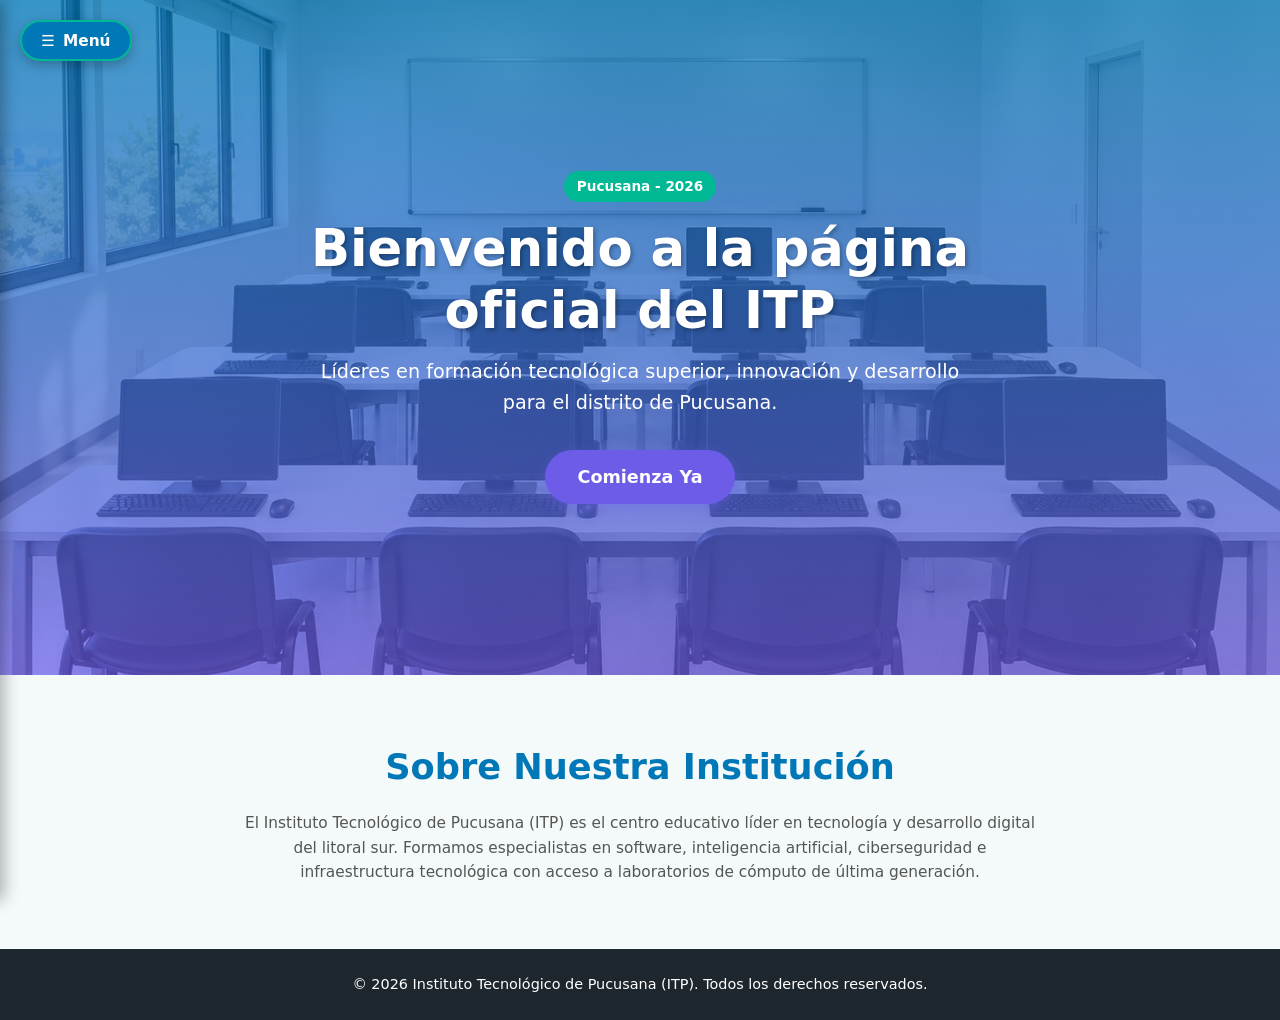
<file: index.html>
<!DOCTYPE html>
<html lang="es">
<head>
    <meta charset="UTF-8">
    <meta name="viewport" content="width=device-width, initial-scale=1.0">
    <title>ITP - Instituto Tecnológico de Pucusana</title>
    <link rel="stylesheet" href="styles.css">
</head>
<body>

    <!-- BOTÓN FLOTANTE MENÚ -->
    <button class="btn-menu-flotante-izq" onclick="toggleSidebar()">
        ☰ <span>Menú</span>
    </button>

    <!-- MENÚ LATERAL -->
    <aside id="sidebarMenu" class="sidebar-izq">
        <div class="sidebar-header">
            <span class="sidebar-title">ITP Pucusana</span>
            <span class="btn-cerrar-sidebar" onclick="toggleSidebar()">&times;</span>
        </div>

        <nav class="sidebar-links">
            <a href="index.html" onclick="toggleSidebar()">Inicio</a>
            <a href="carreras.html">Carreras Tecnológicas</a>
            <a href="#" onclick="toggleSidebar(); openModalForm();">
                Inscríbete Ya
            </a>
        </nav>
    </aside>

    <!-- SOBRECAPA -->
    <div id="overlaySidebar"
         class="overlay-sidebar"
         onclick="toggleSidebar()">
    </div>

    <!-- MAIN -->
    <main>

        <!-- HERO -->
        <section class="hero-banner">

            <div class="hero-contenido">

                <span class="badge-itp">
                    Pucusana - 2026
                </span>

                <h1>
                    Bienvenido a la página oficial del ITP
                </h1>

                <p>
                    Líderes en formación tecnológica superior,
                    innovación y desarrollo para el distrito de Pucusana.
                </p>

                <a href="carreras.html" class="btn-hero">
                    Comienza Ya
                </a>

            </div>

        </section>

        <!-- INFORMACIÓN -->
        <section class="seccion-info container">

            <h2>
                Sobre Nuestra Institución
            </h2>

            <p>
                El Instituto Tecnológico de Pucusana (ITP) es el centro
                educativo líder en tecnología y desarrollo digital del
                litoral sur. Formamos especialistas en software,
                inteligencia artificial, ciberseguridad e infraestructura
                tecnológica con acceso a laboratorios de cómputo de
                última generación.
            </p>

        </section>

    </main>

    <!-- MODAL -->
    <div id="modalInscripcion" class="modal-overlay">

        <div class="modal-contenido">

            <span class="btn-cerrar"
                  onclick="closeModalForm()">
                &times;
            </span>

            <!-- FORMULARIO -->
            <div id="vistaFormulario">

                <h2>
                    Formulario de Inscripción ITP
                </h2>

                <p>
                    Ingresa tus datos para registrar tu postulación académica.
                </p>

                <form id="formModal"
                      onsubmit="submitForm(event)">

                    <div class="grupo-input">

                        <label for="nombres">
                            Nombres Completos:
                        </label>

                        <input
                            type="text"
                            id="nombres"
                            required
                            placeholder="Ej. Juan Pérez"
                        >

                    </div>

                    <div class="grupo-input">

                        <label for="telefono">
                            Teléfono Celular:
                        </label>

                        <input
                            type="tel"
                            id="telefono"
                            required
                            placeholder="987654321"
                        >

                    </div>

                    <div class="grupo-input">

                        <label for="carreraSelect">
                            Carrera de Interés:
                        </label>

                        <select id="carreraSelect" required>

                            <option value=""
                                    disabled
                                    selected>
                                Selecciona una opción...
                            </option>

                            <option>
                                Desarrollo de Software e IA
                            </option>

                            <option>
                                Ciberseguridad y Protección de Datos
                            </option>

                            <option>
                                Ingeniería de Sistemas y Redes
                            </option>

                            <option>
                                Administración de Empresas Digitales
                            </option>

                            <option>
                                Diseño UX/UI y Frontend Developer
                            </option>

                        </select>

                    </div>

                    <button
                        type="submit"
                        class="btn-enviar-modal">
                        Enviar Inscripción
                    </button>

                </form>

            </div>

            <!-- MENSAJE DE ÉXITO -->
            <div id="vistaExito"
                 class="cuadro-exito-simple d-none">

                <p class="mensaje-exito-texto">
                    Solicitud enviada correctamente
                </p>

                <button
                    type="button"
                    class="btn-cerrar-exito"
                    onclick="closeModalForm()">
                    Cerrar
                </button>

            </div>

        </div>

    </div>

    <!-- FOOTER -->
    <footer class="footer-itp">

        <p>
            &copy; 2026 Instituto Tecnológico de Pucusana (ITP).
            Todos los derechos reservados.
        </p>

    </footer>

    <!-- JAVASCRIPT -->
    <script>

        // MENÚ LATERAL
        function toggleSidebar() {

            document
                .getElementById('sidebarMenu')
                .classList
                .toggle('active');

            document
                .getElementById('overlaySidebar')
                .classList
                .toggle('active');
        }


        // ABRIR FORMULARIO
        function openModalForm() {

            document
                .getElementById('vistaFormulario')
                .style
                .display = 'block';

            document
                .getElementById('vistaExito')
                .classList
                .add('d-none');

            document
                .getElementById('modalInscripcion')
                .style
                .display = 'flex';
        }


        // CERRAR MODAL
        function closeModalForm() {

            document
                .getElementById('modalInscripcion')
                .style
                .display = 'none';
        }


        // ENVIAR FORMULARIO
        function submitForm(e) {

            e.preventDefault();

            document
                .getElementById('vistaFormulario')
                .style
                .display = 'none';

            document
                .getElementById('vistaExito')
                .classList
                .remove('d-none');
        }

    </script>

</body>
</html>
</file>
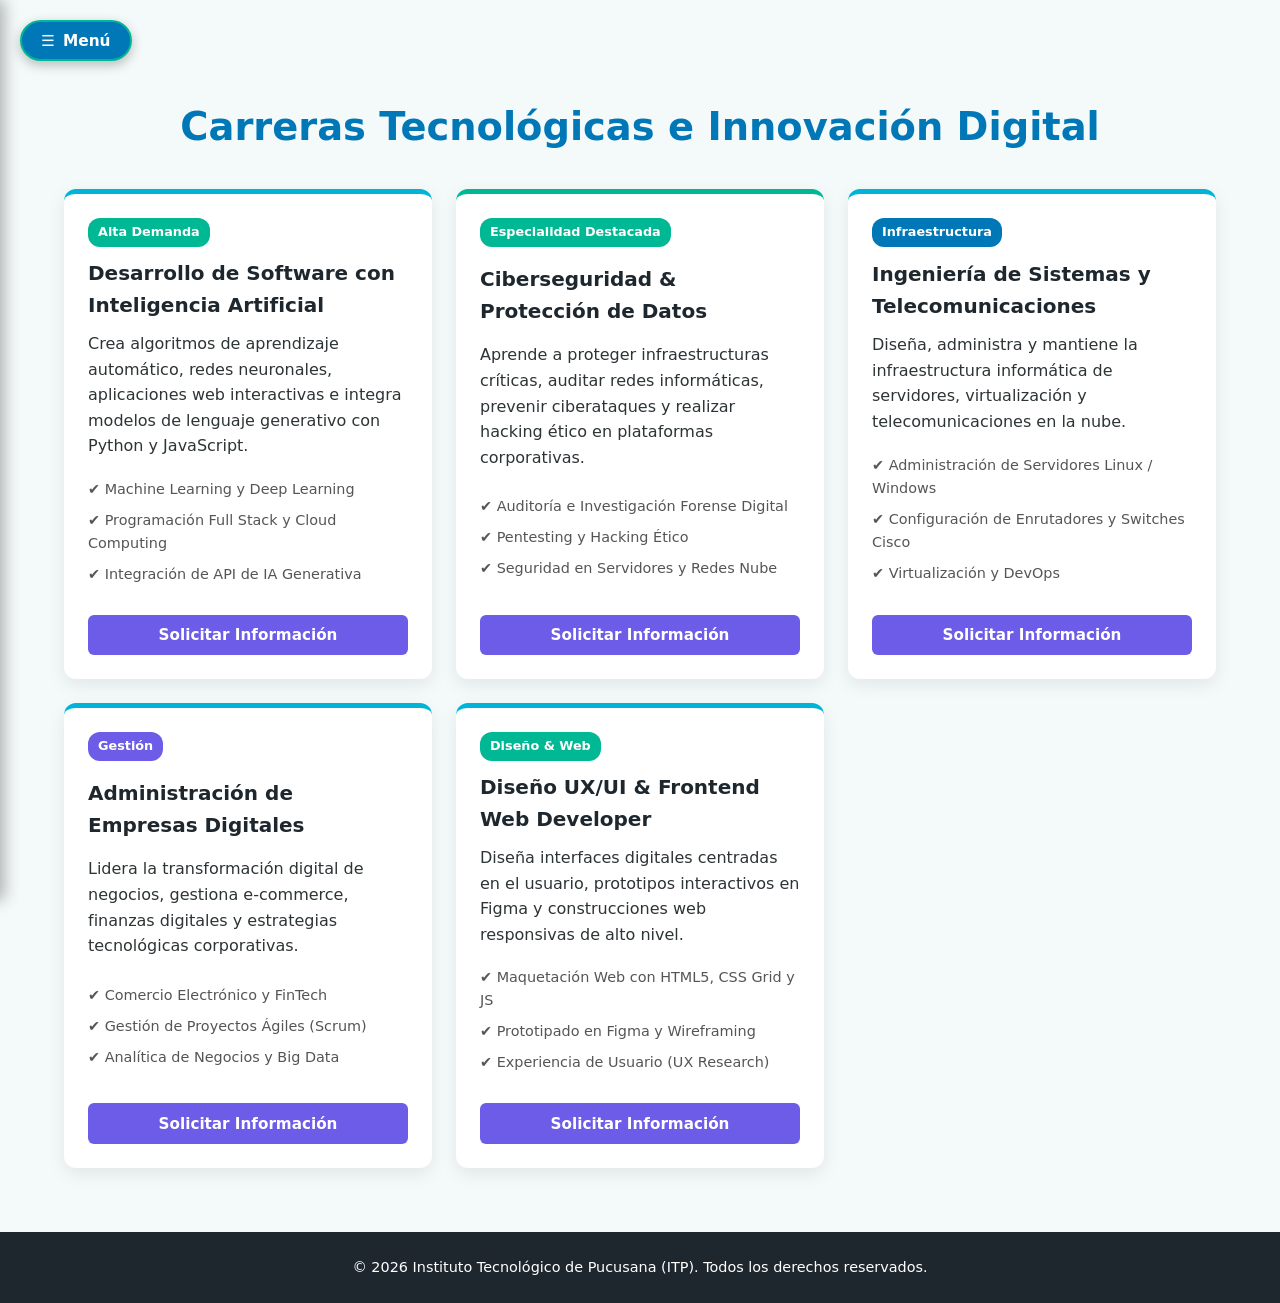
<file: carreras.html>
<!DOCTYPE html>
<html lang="es">
<head>
    <meta charset="UTF-8">
    <meta name="viewport" content="width=device-width, initial-scale=1.0">

    <title>ITP - Carreras Tecnológicas</title>

    <link rel="stylesheet" href="styles.css">
</head>

<body>

    <!-- BOTÓN FLOTANTE MENÚ -->
    <button class="btn-menu-flotante-izq"
            onclick="toggleSidebar()">

        ☰ <span>Menú</span>

    </button>


    <!-- MENÚ LATERAL -->
    <aside id="sidebarMenu"
           class="sidebar-izq">

        <div class="sidebar-header">

            <span class="sidebar-title">
                ITP Pucusana
            </span>

            <span class="btn-cerrar-sidebar"
                  onclick="toggleSidebar()">

                &times;

            </span>

        </div>


        <nav class="sidebar-links">

            <a href="index.html">
                Inicio
            </a>

            <a href="carreras.html"
               onclick="toggleSidebar()">

                Carreras Tecnológicas

            </a>

            <a href="#"
               onclick="toggleSidebar(); openModalForm();">

                Inscríbete Ya

            </a>

        </nav>

    </aside>


    <!-- SOBRECAPA -->
    <div id="overlaySidebar"
         class="overlay-sidebar"
         onclick="toggleSidebar()">
    </div>


    <!-- MAIN -->
    <main class="container py-seccion">

        <h1 class="titulo-pagina">
            Carreras Tecnológicas e Innovación Digital
        </h1>


        <!-- CATÁLOGO -->
        <div id="catalogo"
             class="grid-carreras">


            <!-- CARRERA 1 -->
            <div class="card-carrera">

                <span class="badge-verde">
                    Alta Demanda
                </span>

                <h2>
                    Desarrollo de Software con Inteligencia Artificial
                </h2>

                <p>
                    Crea algoritmos de aprendizaje automático,
                    redes neuronales, aplicaciones web interactivas
                    e integra modelos de lenguaje generativo con
                    Python y JavaScript.
                </p>

                <ul>

                    <li>
                        ✔ Machine Learning y Deep Learning
                    </li>

                    <li>
                        ✔ Programación Full Stack y Cloud Computing
                    </li>

                    <li>
                        ✔ Integración de API de IA Generativa
                    </li>

                </ul>

                <button
                    class="btn-morado"
                    onclick="openModalForm()">

                    Solicitar Información

                </button>

            </div>


            <!-- CARRERA 2 -->
            <div class="card-carrera ciberseguridad">

                <span class="badge-verde">
                    Especialidad Destacada
                </span>

                <h2>
                    Ciberseguridad & Protección de Datos
                </h2>

                <p>
                    Aprende a proteger infraestructuras críticas,
                    auditar redes informáticas, prevenir ciberataques
                    y realizar hacking ético en plataformas corporativas.
                </p>

                <ul>

                    <li>
                        ✔ Auditoría e Investigación Forense Digital
                    </li>

                    <li>
                        ✔ Pentesting y Hacking Ético
                    </li>

                    <li>
                        ✔ Seguridad en Servidores y Redes Nube
                    </li>

                </ul>

                <button
                    class="btn-morado"
                    onclick="openModalForm()">

                    Solicitar Información

                </button>

            </div>


            <!-- CARRERA 3 -->
            <div class="card-carrera">

                <span class="badge-azul">
                    Infraestructura
                </span>

                <h2>
                    Ingeniería de Sistemas y Telecomunicaciones
                </h2>

                <p>
                    Diseña, administra y mantiene la infraestructura
                    informática de servidores, virtualización y
                    telecomunicaciones en la nube.
                </p>

                <ul>

                    <li>
                        ✔ Administración de Servidores Linux / Windows
                    </li>

                    <li>
                        ✔ Configuración de Enrutadores y Switches Cisco
                    </li>

                    <li>
                        ✔ Virtualización y DevOps
                    </li>

                </ul>

                <button
                    class="btn-morado"
                    onclick="openModalForm()">

                    Solicitar Información

                </button>

            </div>


            <!-- CARRERA 4 -->
            <div class="card-carrera">

                <span class="badge-morado">
                    Gestión
                </span>

                <h2>
                    Administración de Empresas Digitales
                </h2>

                <p>
                    Lidera la transformación digital de negocios,
                    gestiona e-commerce, finanzas digitales y
                    estrategias tecnológicas corporativas.
                </p>

                <ul>

                    <li>
                        ✔ Comercio Electrónico y FinTech
                    </li>

                    <li>
                        ✔ Gestión de Proyectos Ágiles (Scrum)
                    </li>

                    <li>
                        ✔ Analítica de Negocios y Big Data
                    </li>

                </ul>

                <button
                    class="btn-morado"
                    onclick="openModalForm()">

                    Solicitar Información

                </button>

            </div>


            <!-- CARRERA 5 -->
            <div class="card-carrera">

                <span class="badge-verde">
                    Diseño & Web
                </span>

                <h2>
                    Diseño UX/UI & Frontend Web Developer
                </h2>

                <p>
                    Diseña interfaces digitales centradas en el usuario,
                    prototipos interactivos en Figma y construcciones
                    web responsivas de alto nivel.
                </p>

                <ul>

                    <li>
                        ✔ Maquetación Web con HTML5, CSS Grid y JS
                    </li>

                    <li>
                        ✔ Prototipado en Figma y Wireframing
                    </li>

                    <li>
                        ✔ Experiencia de Usuario (UX Research)
                    </li>

                </ul>

                <button
                    class="btn-morado"
                    onclick="openModalForm()">

                    Solicitar Información

                </button>

            </div>

        </div>

    </main>


    <!-- MODAL DEL FORMULARIO -->
    <div id="modalInscripcion"
         class="modal-overlay">

        <div class="modal-contenido">


            <!-- BOTÓN X -->
            <span class="btn-cerrar"
                  onclick="closeModalForm()">

                &times;

            </span>


            <!-- FORMULARIO -->
            <div id="vistaFormulario">

                <h2>
                    Formulario de Inscripción ITP
                </h2>

                <p>
                    Ingresa tus datos para registrar tu postulación académica.
                </p>


                <form id="formModal"
                      onsubmit="submitForm(event)">


                    <div class="grupo-input">

                        <label for="nombres2">
                            Nombres Completos:
                        </label>

                        <input
                            type="text"
                            id="nombres2"
                            required
                            placeholder="Ej. Juan Pérez">

                    </div>


                    <div class="grupo-input">

                        <label for="telefono2">
                            Teléfono Celular:
                        </label>

                        <input
                            type="tel"
                            id="telefono2"
                            required
                            placeholder="987654321">

                    </div>


                    <div class="grupo-input">

                        <label for="carreraSelect2">
                            Carrera de Interés:
                        </label>

                        <select id="carreraSelect2"
                                required>

                            <option
                                value=""
                                disabled
                                selected>

                                Selecciona una opción...

                            </option>

                            <option>
                                Desarrollo de Software e IA
                            </option>

                            <option>
                                Ciberseguridad y Protección de Datos
                            </option>

                            <option>
                                Ingeniería de Sistemas y Redes
                            </option>

                            <option>
                                Administración de Empresas Digitales
                            </option>

                            <option>
                                Diseño UX/UI y Frontend Developer
                            </option>

                        </select>

                    </div>


                    <button
                        type="submit"
                        class="btn-enviar-modal">

                        Enviar Inscripción

                    </button>

                </form>

            </div>


            <!-- MENSAJE DE ÉXITO -->
            <div id="vistaExito"
                 class="cuadro-exito-simple d-none">

                <p class="mensaje-exito-texto">
                    Solicitud enviada correctamente
                </p>

                <button
                    type="button"
                    class="btn-cerrar-exito"
                    onclick="closeModalForm()">

                    Cerrar

                </button>

            </div>

        </div>

    </div>


    <!-- FOOTER -->
    <footer class="footer-itp">

        <p>
            &copy; 2026 Instituto Tecnológico de Pucusana (ITP).
            Todos los derechos reservados.
        </p>

    </footer>


    <!-- JAVASCRIPT -->
    <script>

        // MENÚ LATERAL
        function toggleSidebar() {

            document
                .getElementById('sidebarMenu')
                .classList
                .toggle('active');

            document
                .getElementById('overlaySidebar')
                .classList
                .toggle('active');

        }


        // ABRIR FORMULARIO
        function openModalForm() {

            document
                .getElementById('vistaFormulario')
                .style
                .display = 'block';

            document
                .getElementById('vistaExito')
                .classList
                .add('d-none');

            document
                .getElementById('modalInscripcion')
                .style
                .display = 'flex';

        }


        // CERRAR MODAL
        function closeModalForm() {

            document
                .getElementById('modalInscripcion')
                .style
                .display = 'none';

        }


        // ENVIAR FORMULARIO
        function submitForm(e) {

            e.preventDefault();

            document
                .getElementById('vistaFormulario')
                .style
                .display = 'none';

            document
                .getElementById('vistaExito')
                .classList
                .remove('d-none');

        }

    </script>

</body>
</html>
</file>
<file: styles.css>
/* RESET GENERAL Y AJUSTES DE CAJA */
* {
    margin: 0;
    padding: 0;
    box-sizing: border-box;
    font-family: 'Segoe UI', system-ui, -apple-system, BlinkMacSystemFont, Roboto, sans-serif;
}

html {
    font-size: 100%;
    scroll-behavior: smooth;
}

body {
    background-color: #f4f9f9;
    color: #2d3436;
    line-height: 1.6;
    overflow-x: hidden;
    min-height: 100vh;
    display: flex;
    flex-direction: column;
}

/* PALETA DE COLORES Y VARIABLES GLOBALES */
:root {
    --azul-mar: #0077b6;
    --azul-playa: #00b4d8;
    --morado-suave: #6c5ce7;
    --verde-fresco: #00b894;
    --negro-suave: #1e272e;
}

/* CONTENEDOR ADAPTATIVO */
.container {
    width: 90%;
    max-width: 1200px;
    margin: 0 auto;
}

.py-seccion {
    padding: clamp(2rem, 5vw, 4rem) 0;
}

/* OCULTAR ELEMENTOS */
.d-none {
    display: none !important;
}

/* 1. BOTÓN FLOTANTE MENÚ A LA IZQUIERDA */
.btn-menu-flotante-izq {
    position: fixed;
    top: 20px;
    left: 20px;
    background-color: var(--azul-mar);
    color: white;
    border: 2px solid var(--verde-fresco);
    padding: 0.6rem 1.2rem;
    border-radius: 25px;
    font-weight: bold;
    font-size: clamp(0.9rem, 1.2vw, 1rem);
    cursor: pointer;
    box-shadow: 0 4px 12px rgba(0, 0, 0, 0.25);
    z-index: 1200;
    display: flex;
    align-items: center;
    gap: 8px;
    transition: transform 0.2s ease, background-color 0.2s ease;
}

.btn-menu-flotante-izq:hover {
    transform: scale(1.05);
    background-color: #005f92;
}

/* 2. MENÚ LATERAL */
.sidebar-izq {
    position: fixed;
    top: 0;
    left: -300px;
    width: min(300px, 85vw);
    height: 100vh;
    background-color: var(--negro-suave);
    color: white;
    z-index: 1300;
    transition: left 0.3s ease;
    box-shadow: 4px 0 15px rgba(0, 0, 0, 0.3);
    padding: 1.5rem;
    display: flex;
    flex-direction: column;
}

.sidebar-izq.active {
    left: 0;
}

.sidebar-header {
    display: flex;
    justify-content: space-between;
    align-items: center;
    border-bottom: 2px solid var(--azul-playa);
    padding-bottom: 1rem;
    margin-bottom: 1.5rem;
}

.sidebar-title {
    font-size: 1.3rem;
    font-weight: bold;
    color: var(--verde-fresco);
}

.btn-cerrar-sidebar {
    font-size: 2rem;
    cursor: pointer;
    color: #aaa;
    line-height: 1;
}

.btn-cerrar-sidebar:hover {
    color: white;
}

.sidebar-links {
    display: flex;
    flex-direction: column;
    gap: 1rem;
}

.sidebar-links a {
    color: white;
    text-decoration: none;
    font-size: 1.1rem;
    padding: 0.75rem;
    border-radius: 6px;
    transition: background 0.2s ease;
}

.sidebar-links a:hover {
    background-color: var(--azul-mar);
}

/* SOBRECAPA OSCURA */
.overlay-sidebar {
    position: fixed;
    top: 0;
    left: 0;
    width: 100vw;
    height: 100vh;
    background-color: rgba(0, 0, 0, 0.5);
    z-index: 1250;
    display: none;
}

.overlay-sidebar.active {
    display: block;
}

/* 3. HERO / BANNER PRINCIPAL */
.hero-banner {
    background:
        linear-gradient(
            rgba(0, 119, 182, 0.75),
            rgba(108, 92, 231, 0.7)
        ),
        url('salon_computadoras.jpg')
        no-repeat center center/cover;

    min-height: 75vh;

    display: flex;
    justify-content: center;
    align-items: center;

    text-align: center;

    color: white;

    padding: 2rem 1rem;
}

.hero-contenido {
    width: 100%;
    max-width: 800px;
}

.badge-itp {
    background-color: var(--verde-fresco);
    color: white;
    padding: 0.3rem 0.8rem;
    border-radius: 15px;
    font-size: 0.85rem;
    font-weight: bold;
    display: inline-block;
}

.hero-contenido h1 {
    font-size: clamp(1.8rem, 4vw + 1rem, 3.2rem);
    margin: 1rem 0;
    line-height: 1.2;
    text-shadow: 2px 2px 4px rgba(0, 0, 0, 0.3);
}

.hero-contenido p {
    font-size: clamp(1rem, 1.5vw, 1.25rem);
    max-width: 650px;
    margin: 0 auto 2rem;
}

.btn-hero {
    background-color: var(--morado-suave);
    color: white;
    padding: 0.8rem 2rem;
    text-decoration: none;
    font-size: 1.1rem;
    font-weight: bold;
    border-radius: 30px;
    box-shadow: 0 4px 15px rgba(108, 92, 231, 0.4);
    transition: transform 0.3s ease;
    display: inline-block;
}

.btn-hero:hover {
    transform: translateY(-3px);
    background-color: #5b4bc4;
}

/* 4. SECCIÓN INFORMATIVA */
.seccion-info {
    padding: clamp(2.5rem, 5vw, 4rem) 0;
    text-align: center;
}

.seccion-info h2 {
    color: var(--azul-mar);
    font-size: clamp(1.5rem, 3vw, 2.2rem);
    margin-bottom: 1rem;
}

.seccion-info p {
    color: #555;
    font-size: clamp(0.95rem, 1.2vw, 1.1rem);
    max-width: 800px;
    margin: 0 auto;
}

/* 5. CATÁLOGO DE CARRERAS */
.titulo-pagina {
    text-align: center;
    color: var(--azul-mar);
    font-size: clamp(1.6rem, 3vw, 2.4rem);
    margin-top: 2rem;
    margin-bottom: 2rem;
}

.grid-carreras {
    display: grid;
    grid-template-columns: repeat(auto-fit, minmax(min(100%, 280px), 1fr));
    gap: 1.5rem;
}

.card-carrera {
    background: white;
    border-radius: 12px;
    padding: 1.5rem;
    box-shadow: 0 6px 18px rgba(0, 0, 0, 0.08);
    border-top: 5px solid var(--azul-playa);
    display: flex;
    flex-direction: column;
    justify-content: space-between;
}

.card-carrera.ciberseguridad {
    border-top: 5px solid var(--verde-fresco);
}

.badge-verde {
    background-color: var(--verde-fresco);
    color: white;
    padding: 4px 10px;
    border-radius: 12px;
    font-size: 0.8rem;
    font-weight: bold;
    width: fit-content;
    margin-bottom: 10px;
}

.badge-azul {
    background-color: var(--azul-mar);
    color: white;
    padding: 4px 10px;
    border-radius: 12px;
    font-size: 0.8rem;
    font-weight: bold;
    width: fit-content;
    margin-bottom: 10px;
}

.badge-morado {
    background-color: var(--morado-suave);
    color: white;
    padding: 4px 10px;
    border-radius: 12px;
    font-size: 0.8rem;
    font-weight: bold;
    width: fit-content;
    margin-bottom: 10px;
}

.card-carrera h2 {
    font-size: 1.25rem;
    color: var(--negro-suave);
    margin-bottom: 10px;
}

.card-carrera ul {
    list-style: none;
    margin: 15px 0;
}

.card-carrera li {
    font-size: 0.9rem;
    color: #555;
    padding: 4px 0;
}

.btn-morado {
    background-color: var(--morado-suave);
    color: white;
    border: none;
    padding: 0.7rem 1.2rem;
    font-size: 0.95rem;
    font-weight: bold;
    border-radius: 6px;
    cursor: pointer;
    margin-top: 10px;
    width: 100%;
}

/* 6. FORMULARIO MODAL */
.modal-overlay {
    display: none;
    position: fixed;
    top: 0;
    left: 0;
    width: 100%;
    height: 100%;
    background-color: rgba(0, 0, 0, 0.6);
    justify-content: center;
    align-items: center;
    z-index: 2000;
    padding: 1rem;
}

.modal-contenido {
    background: white;
    padding: clamp(1.5rem, 3vw, 2.2rem);
    border-radius: 12px;
    width: 100%;
    max-width: 480px;
    position: relative;
    box-shadow: 0 10px 25px rgba(0, 0, 0, 0.2);
}

.btn-cerrar {
    position: absolute;
    top: 12px;
    right: 18px;
    font-size: 1.8rem;
    cursor: pointer;
    color: #888;
}

.btn-cerrar:hover {
    color: #333;
}

.grupo-input {
    margin-bottom: 1rem;
}

.grupo-input label {
    display: block;
    margin-bottom: 5px;
    font-weight: 600;
}

.grupo-input input,
.grupo-input select {
    width: 100%;
    padding: 0.7rem;
    border: 1px solid #ccc;
    border-radius: 6px;
    font-size: 1rem;
    outline: none;
}

.grupo-input input:focus,
.grupo-input select:focus {
    border-color: var(--azul-mar);
    box-shadow: 0 0 0 2px rgba(0, 119, 182, 0.1);
}

.btn-enviar-modal {
    width: 100%;
    background-color: var(--verde-fresco);
    color: white;
    border: none;
    padding: 0.8rem;
    font-size: 1rem;
    font-weight: bold;
    border-radius: 6px;
    cursor: pointer;
    transition:
        background-color 0.2s ease,
        transform 0.2s ease;
}

.btn-enviar-modal:hover {
    background-color: #009f80;
    transform: translateY(-1px);
}

/* 7. MENSAJE DE ÉXITO */
.cuadro-exito-simple {
    padding: 1.5rem 1rem;
    text-align: center;
}

.mensaje-exito-texto {
    font-size: clamp(1.1rem, 2vw, 1.3rem);
    font-weight: bold;
    color: var(--azul-mar);
    margin: 0;
}

/* BOTÓN PARA CERRAR EL MENSAJE DE ÉXITO */
.btn-cerrar-exito {
    margin-top: 1.2rem;
    padding: 0.65rem 1.5rem;
    background-color: var(--azul-mar);
    color: white;
    border: none;
    border-radius: 6px;
    font-size: 0.95rem;
    font-weight: bold;
    cursor: pointer;
}

.btn-cerrar-exito:hover {
    background-color: #005f92;
}

/* 8. FOOTER */
.footer-itp {
    background-color: var(--negro-suave);
    color: white;
    text-align: center;
    padding: 1.5rem 1rem;
    margin-top: auto;
    font-size: 0.9rem;
}

/* 9. RESPONSIVE */
@media (max-width: 480px) {

    .btn-menu-flotante-izq {
        top: 15px;
        left: 15px;
        padding: 0.5rem 0.9rem;
    }

    .hero-banner {
        min-height: 80vh;
        padding-top: 4rem;
    }

    .card-carrera {
        padding: 1.2rem;
    }

    .modal-contenido {
        padding: 1.4rem 1.2rem;
    }

    .modal-contenido h2 {
        padding-right: 1.5rem;
    }
}
</file>
